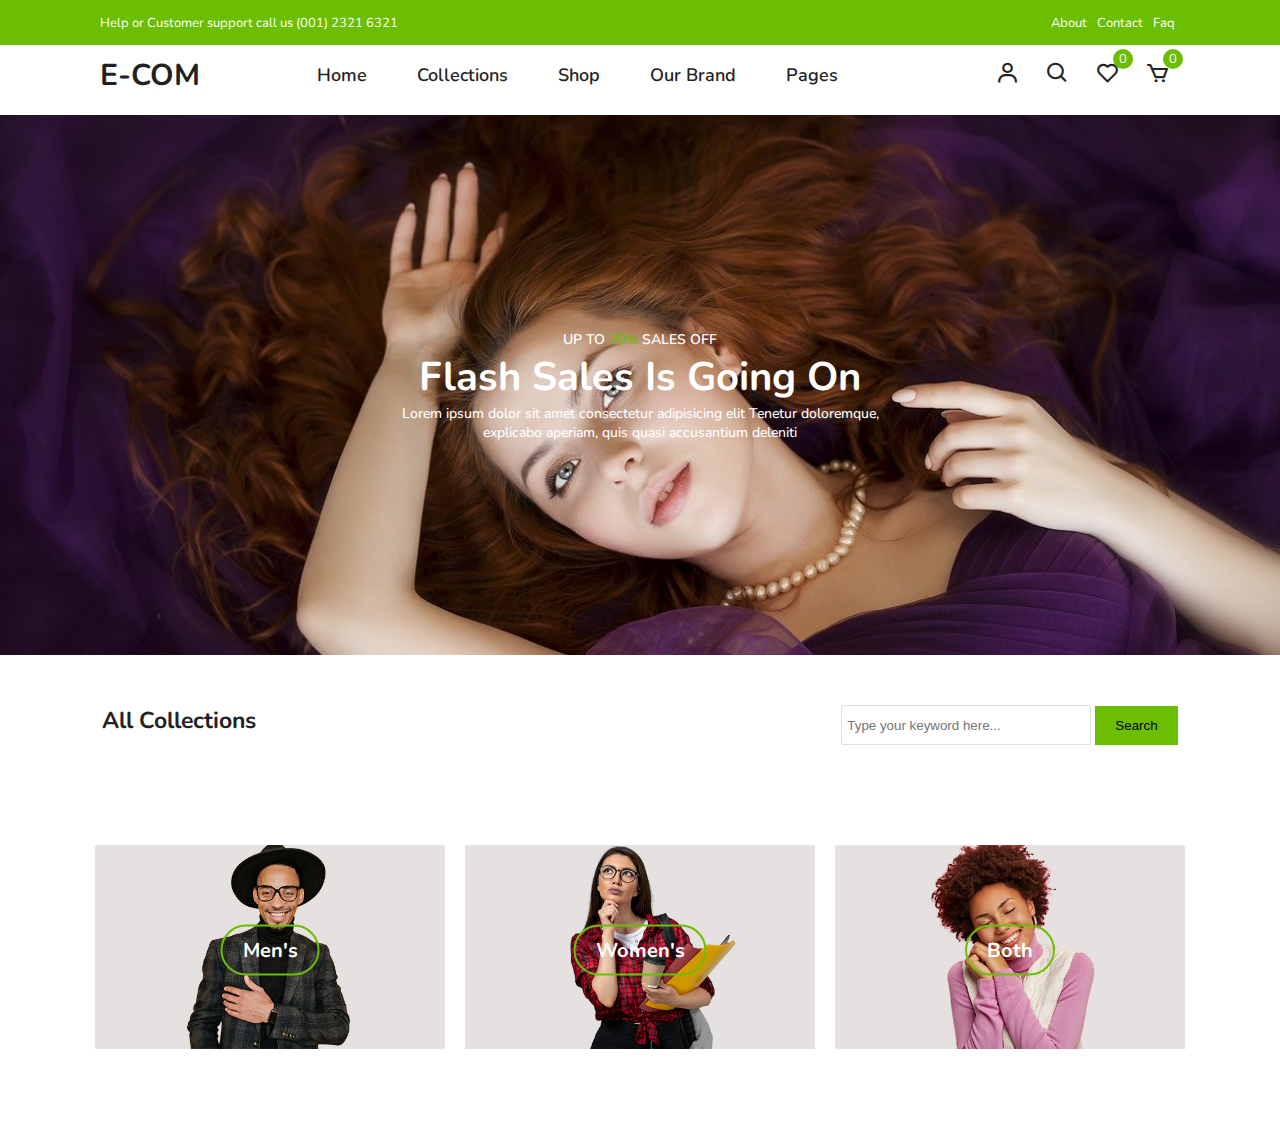
<file: pages/collection.html>
<!DOCTYPE html>
<html lang="en">
  <head>
    <meta charset="UTF-8" />
    <meta http-equiv="X-UA-Compatible" content="IE=edge" />
    <meta name="viewport" content="width=device-width, initial-scale=1.0" />

    <!-- Boxicons -->
    <link
      href="https://unpkg.com/boxicons@2.0.7/css/boxicons.min.css"
      rel="stylesheet"
    />
    <!-- Custom StyleSheet -->
    <link rel="stylesheet" href="../css/style.css"/>
    <title>Shop Pages || design using HTML || CSS || Javascript</title>
    <style>
      .header{
        min-height: 0;
      }
      .nav-center .nav-link a {
        color: #222;
      }
      .navigation .nav-center .logo{
        color: #222;
      }
      .cross-icon {
        color: #222;
      }
      .icon a {
        color: #222;
      }
      .icon {
        color: #222;
      }
      .hamburger {
        color: #222;
      }
    </style>
  </head>
  <body>
    <!-- Header  -->
    <header class="header" id="header">
      <!-- top nav  -->
      <div class="top-nav">
        <div class="container d-flex">
          <p>Help or Customer support call us (001) 2321 6321</p>
          <ul class="d-flex">
            <li><a href="">About</a></li>
            <li><a href="">Contact</a></li>
            <li><a href="">Faq</a></li>
          </ul>
        </div>
      </div>

      <!-- Navigation  -->
      <div class="navigation">
        <div class="nav-center container d-flex">
          <a href="../index.html" class="logo"><h2>E-COM</h2></a>
          <ul class="nav-link d-flex">
            <li class="nav-item"><a href="../index.html">Home</a></li>
            <li class="nav-item"><a href="./collection.html">Collections</a></li>            
            <li class="nav-item"><a href="./shop.html">Shop</a></li>
            <li class="nav-item"><a href="./about.html">Our Brand</a></li>
            <li class="nav-item"><a href="./contact.html">Pages</a></li>

            <!-- Mobile icons  -->

            <div class="cross-icon">
              <i class='bx bx-x'></i>
            </div>
            <li class="icons d-flex">
              <a href="./pages/login.html" class="icon"><i class="bx bx-user"></i></a>
              <div class="icon">
                  <a href="javascript:void(0)"><i class="bx bx-search"></i></a>
                </div>
                <div class="icon">
                  <a href="./pages/wishlist.html"><i class="bx bx-heart"></i></a>
                  <span class="d-flex">0</span>
                </div>
                <div class="icon">
                  <a href="./pages/cart.html"><i class="bx bx-cart"></i></a>
                  <span class="d-flex">0</span>
                </div>
            </li>
          </ul>

          <!-- Right side icons for desktop  -->
          <div class="icons d-flex">
            <div class="hide-nav d-flex">
              <a href="./pages/login.html" class="icon"><i class="bx bx-user"></i></a>
              <div class="icon">
                  <a href="javascript:void(0)"><i class="bx bx-search"></i></a>
                </div>
                <div class="icon">
                  <a href="./pages/wishlist.html"><i class="bx bx-heart"></i></a>
                  <span class="d-flex">0</span>
                </div>
                <div class="icon">
                  <a href="./pages/cart.html"><i class="bx bx-cart"></i></a>
                  <span class="d-flex">0</span>
                </div>
            </div>
              <!-- Humbarger -->

              <div class="hamburger">
                <!-- <i class="bx bx-menu-alt-left"></i> -->
                <i class='bx bx-menu'></i>
              </div>
          </div>
        </div>
      </div>
    </header>

    <!-- Top promotion seciton  -->

    <section class="promo" style="background-image: url('../images/woman.jpg'); background-repeat: no-repeat; background-size: cover; background-position: center; background-attachment: fixed; background-color: green;">
      <div class="promo-text container">
        <span>Up to <span class="color">70%</span> sales off</span>
        <h1>Flash sales is going on</h1>
        <p>Lorem ipsum dolor sit amet consectetur adipisicing elit Tenetur doloremque, <br> explicabo aperiam, quis quasi accusantium deleniti</p>
      </div>
    </section>

    <!-- Collection top part  -->
    <section class="section new-arrival">
      <div class="top-text">
        <div class="left-text">
          <h4>All Collections</h4>
        </div>
        <div class="right-sort">
          <div class="search-box">
            <input type="search" id="" placeholder="Type your keyword here...">
            <button type="submit">Search</button>
          </div>
        </div>
      </div>
      
      <!-- collection list -->

      <div class="products-container">
        <div class="collections container">
          <div class="collection">
            <a href="">
              <img class="scale" src="../images/cat1.jpg" alt="">
              <div class="collection-info">
              <h1>Men's</h1>
            </div>
            </a>
          </div>
          <div class="collection">
            <a href="">
              <img class="scale" src="../images/cat2.jpg" alt="">
              <div class="collection-info">
              <h1>women's</h1>
            </div>
            </a>
          </div>
          <div class="collection">
            <a href="">
              <img class="scale" src="../images/cat3.jpg" alt="">
              <div class="collection-info">
              <h1 class="after">both</h1>
            </div>
            </a>
          </div>
        </div>
        
      </div>
    </section>
    
  </body>
  <script src="../js/index.js"></script>
</html>
</file>
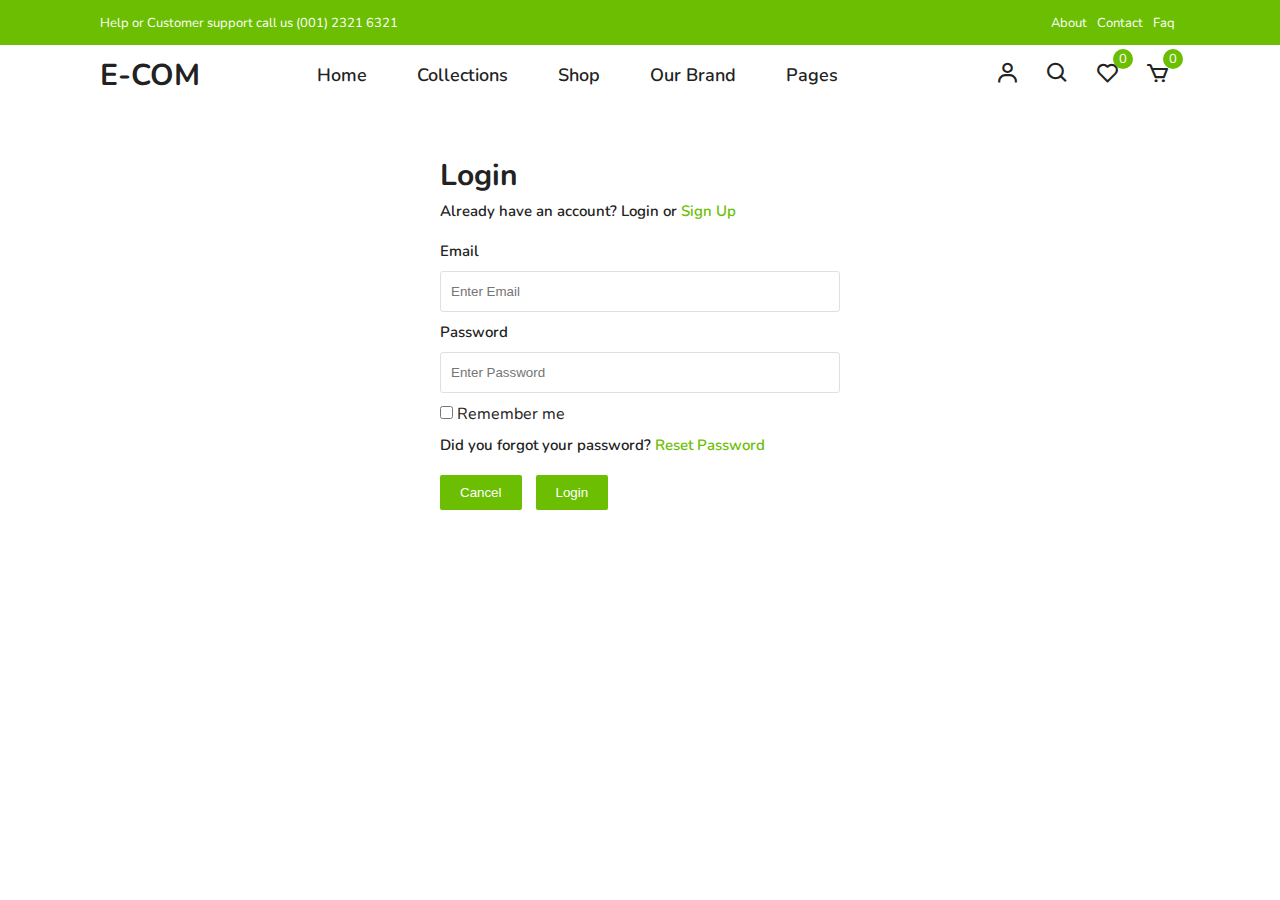
<file: pages/login.html>
<!DOCTYPE html>
<html lang="en">
  <head>
    <meta charset="UTF-8" />
    <meta http-equiv="X-UA-Compatible" content="IE=edge" />
    <meta name="viewport" content="width=device-width, initial-scale=1.0" />

    <!-- Boxicons -->
    <link
      href="https://unpkg.com/boxicons@2.0.7/css/boxicons.min.css"
      rel="stylesheet"
    />
    <!-- Custom StyleSheet -->
    <link rel="stylesheet" href="../css/style.css"/>
    <title>Shop Pages || design using HTML || CSS || Javascript</title>
    <style>
      .header{
        min-height: 0;
      }
      .nav-center .nav-link a {
        color: #222;
      }
      .navigation .nav-center .logo{
        color: #222;
      }
      .cross-icon {
        color: #222;
      }
      .icon a {
        color: #222;
      }
      .icon {
        color: #222;
      }
      .hamburger {
        color: #222;
      }
    </style>
  </head>
  <body>
    <!-- Header  -->
    <header class="header" id="header">
      <!-- top nav  -->
      <div class="top-nav">
        <div class="container d-flex">
          <p>Help or Customer support call us (001) 2321 6321</p>
          <ul class="d-flex">
            <li><a href="">About</a></li>
            <li><a href="">Contact</a></li>
            <li><a href="">Faq</a></li>
          </ul>
        </div>
      </div>

      <!-- Navigation  -->
      <div class="navigation">
        <div class="nav-center container d-flex">
          <a href="../index.html" class="logo"><h2>E-COM</h2></a>
          <ul class="nav-link d-flex">
            <li class="nav-item"><a href="../index.html">Home</a></li>
            <li class="nav-item"><a href="./collection.html">Collections</a></li>            
            <li class="nav-item"><a href="./shop.html">Shop</a></li>
            <li class="nav-item"><a href="./about.html">Our Brand</a></li>
            <li class="nav-item"><a href="./contact.html">Pages</a></li>

            <!-- Mobile icons  -->

            <div class="cross-icon">
              <i class='bx bx-x'></i>
            </div>
            <li class="icons d-flex">
              <a href="./login.html" class="icon"><i class="bx bx-user"></i></a>
              <div class="icon">
                  <a href="javascript:void(0)"><i class="bx bx-search"></i></a>
                </div>
                <div class="icon">
                  <a href="./wishlist.html"><i class="bx bx-heart"></i></a>
                  <span class="d-flex">0</span>
                </div>
                <div class="icon">
                  <a href="./cart.html"><i class="bx bx-cart"></i></a>
                  <span class="d-flex">0</span>
                </div>
            </li>
          </ul>

          <!-- Right side icons for desktop  -->
          <div class="icons d-flex">
            <div class="hide-nav d-flex">
              <a href="./pages/login.html" class="icon"><i class="bx bx-user"></i></a>
              <div class="icon">
                  <a href="javascript:void(0)"><i class="bx bx-search"></i></a>
                </div>
                <div class="icon">
                  <a href="./pages/wishlist.html"><i class="bx bx-heart"></i></a>
                  <span class="d-flex">0</span>
                </div>
                <div class="icon">
                  <a href="./pages/cart.html"><i class="bx bx-cart"></i></a>
                  <span class="d-flex">0</span>
                </div>
            </div>
              <!-- Humbarger -->

              <div class="hamburger">
                <!-- <i class="bx bx-menu-alt-left"></i> -->
                <i class='bx bx-menu'></i>
              </div>
          </div>
        </div>
      </div>
    </header>

    <section class="contact container">
      <div class="contact-area">
        <h1>Login</h1>
        <p>Already have an account? Login or <a href="./signup.html">Sign Up</a></p>
        <form action="#" method="POST">
          <div class="input-container">
            <label for="email">Email</label>
            <input type="email" name="email" id="email" placeholder="Enter Email">
          </div>
          <div class="input-container">
            <label for="password">Password</label>
            <input type="password" name="Password" id="password" placeholder="Enter Password">
          </div>
          <div class="select-container">
            <input type="checkbox" name="checkbox" id="checkbox">
            <label for="checkbox">Remember me</label>
          </div>
          <div class="terms-container">
            <p>Did you forgot your password? <a href="">Reset Password</a></p>
          </div>
          <div class="btn-container">
            <input type="reset" id="calcel" value="Cancel">
             <input type="submit" id="submit" value="Login">
          </div>
        </form>
      </div>
    </section>
  </body>
  <script src="../js/index.js"></script>
</html>
</file>
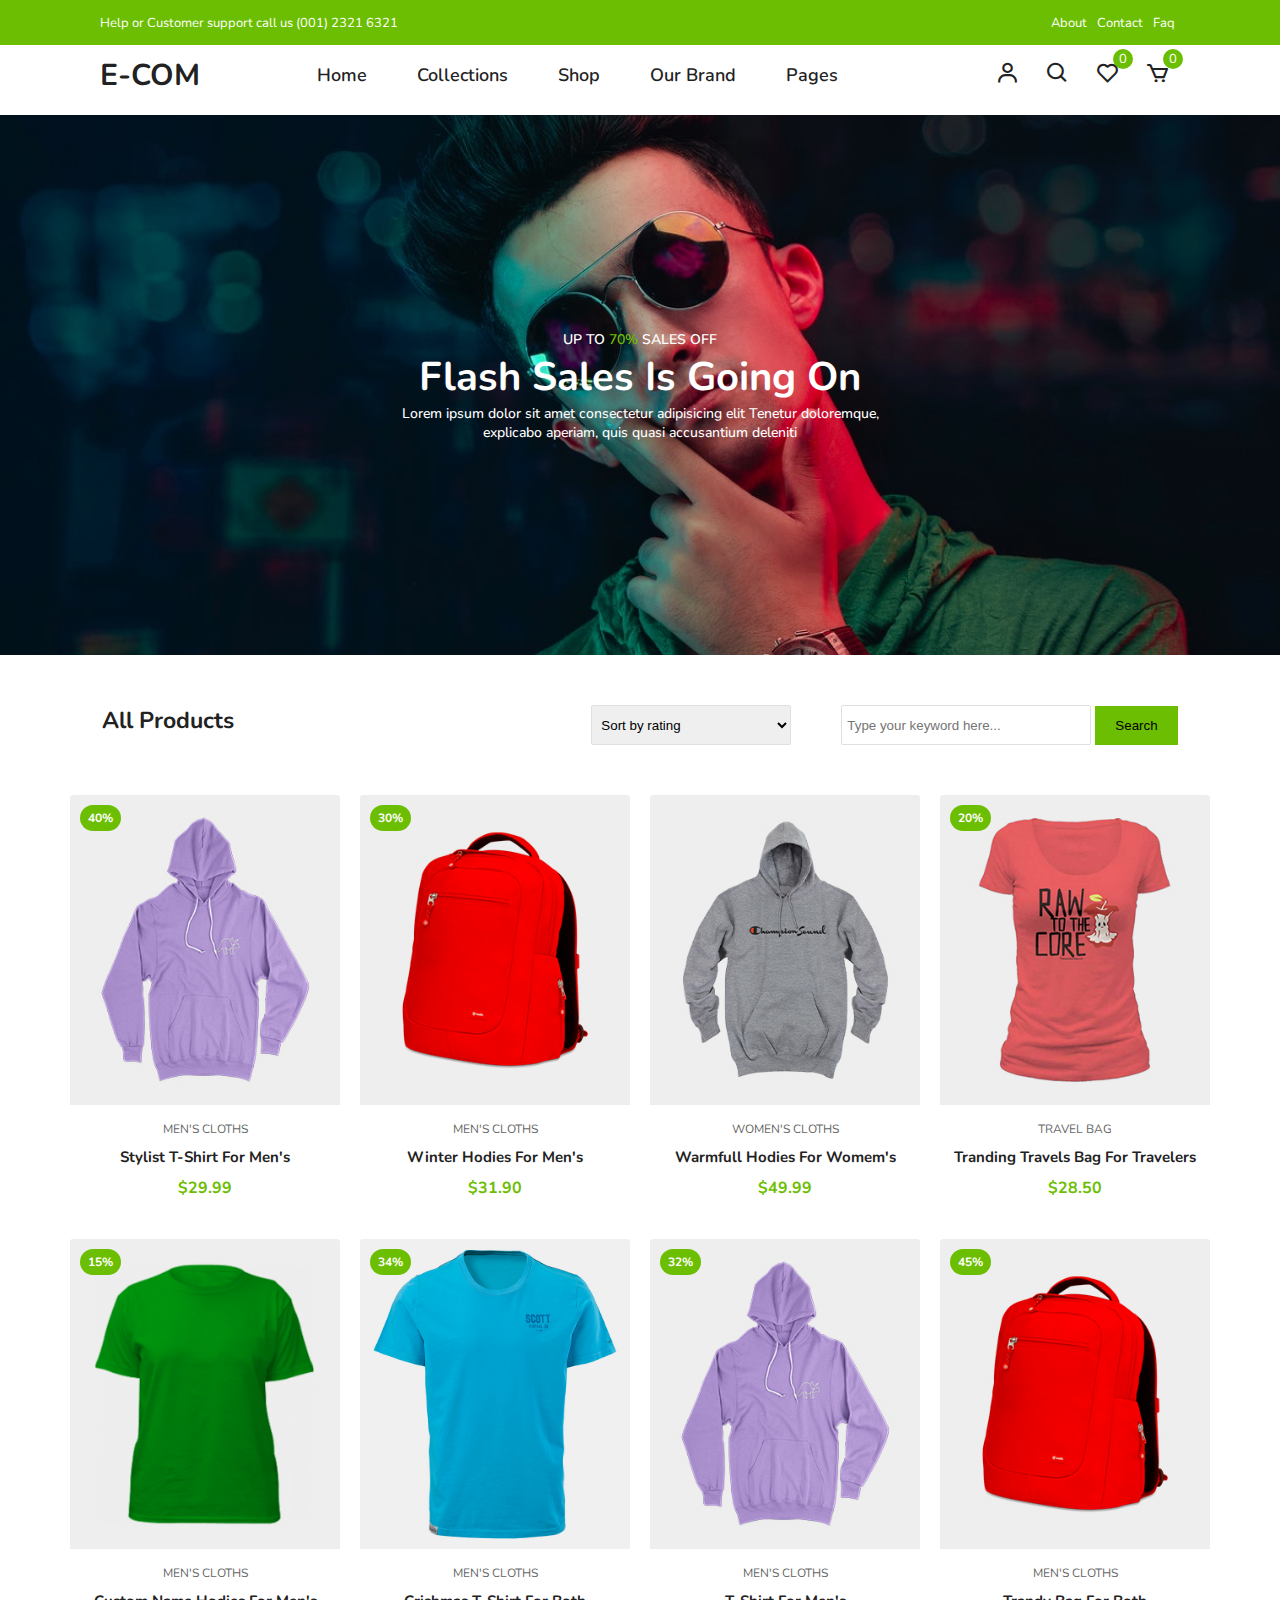
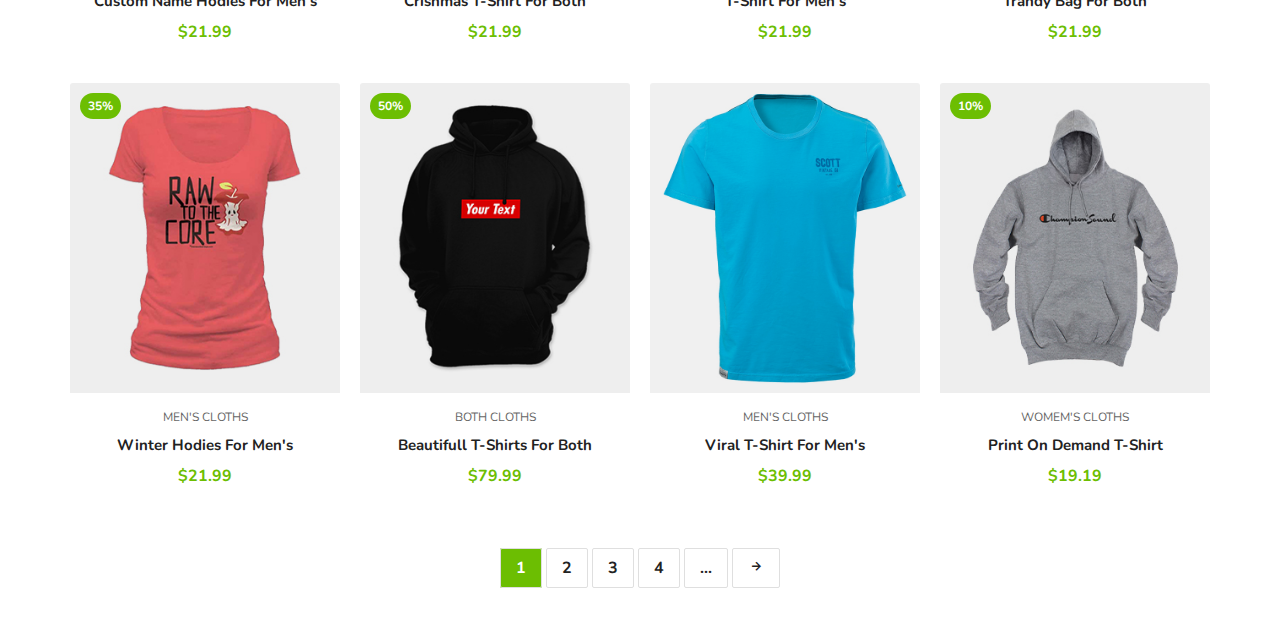
<file: pages/shop.html>
<!DOCTYPE html>
<html lang="en">
  <head>
    <meta charset="UTF-8" />
    <meta http-equiv="X-UA-Compatible" content="IE=edge" />
    <meta name="viewport" content="width=device-width, initial-scale=1.0" />

    <!-- Boxicons -->
    <link
      href="https://unpkg.com/boxicons@2.0.7/css/boxicons.min.css"
      rel="stylesheet"
    />
    <!-- Custom StyleSheet -->
    <link rel="stylesheet" href="../css/style.css"/>
    <title>Shop Pages || design using HTML || CSS || Javascript</title>
    <style>
      .header{
        min-height: 0;
      }
      .nav-center .nav-link a {
        color: #222;
      }
      .navigation .nav-center .logo{
        color: #222;
      }
      .cross-icon {
        color: #222;
      }
      .icon a {
        color: #222;
      }
      .icon {
        color: #222;
      }
      .hamburger {
        color: #222;
      }
    </style>
  </head>
  <body>
    <!-- Header  -->
    <header class="header" id="header">
      <!-- top nav  -->
      <div class="top-nav">
        <div class="container d-flex">
          <p>Help or Customer support call us (001) 2321 6321</p>
          <ul class="d-flex">
            <li><a href="">About</a></li>
            <li><a href="">Contact</a></li>
            <li><a href="">Faq</a></li>
          </ul>
        </div>
      </div>

      <!-- Navigation  -->
      <div class="navigation">
        <div class="nav-center container d-flex">
          <a href="../index.html" class="logo"><h2>E-COM</h2></a>
          <ul class="nav-link d-flex">
            <li class="nav-item"><a href="../index.html">Home</a></li>
            <li class="nav-item"><a href="./collection.html">Collections</a></li>            
            <li class="nav-item"><a href="./shop.html">Shop</a></li>
            <li class="nav-item"><a href="./about.html">Our Brand</a></li>
            <li class="nav-item"><a href="./contact.html">Pages</a></li>

            <!-- Mobile icons  -->

            <div class="cross-icon">
              <i class='bx bx-x'></i>
            </div>
            <li class="icons d-flex">
              <a href="./pages/login.html" class="icon"><i class="bx bx-user"></i></a>
              <div class="icon">
                  <a href="javascript:void(0)"><i class="bx bx-search"></i></a>
                </div>
                <div class="icon">
                  <a href="./pages/wishlist.html"><i class="bx bx-heart"></i></a>
                  <span class="d-flex">0</span>
                </div>
                <div class="icon">
                  <a href="./pages/cart.html"><i class="bx bx-cart"></i></a>
                  <span class="d-flex">0</span>
                </div>
            </li>
          </ul>

          <!-- Right side icons for desktop  -->
          <div class="icons d-flex">
            <div class="hide-nav d-flex">
              <a href="./pages/login.html" class="icon"><i class="bx bx-user"></i></a>
              <div class="icon">
                  <a href="javascript:void(0)"><i class="bx bx-search"></i></a>
                </div>
                <div class="icon">
                  <a href="./pages/wishlist.html"><i class="bx bx-heart"></i></a>
                  <span class="d-flex">0</span>
                </div>
                <div class="icon">
                  <a href="./pages/cart.html"><i class="bx bx-cart"></i></a>
                  <span class="d-flex">0</span>
                </div>
            </div>
              <!-- Humbarger -->

              <div class="hamburger">
                <!-- <i class="bx bx-menu-alt-left"></i> -->
                <i class='bx bx-menu'></i>
              </div>
          </div>
        </div>
      </div>
    </header>

    <!-- Top promotion seciton  -->

    <section class="promo">
      <div class="promo-text container">
        <span>Up to <span class="color">70%</span> sales off</span>
        <h1>Flash sales is going on</h1>
        <p>Lorem ipsum dolor sit amet consectetur adipisicing elit Tenetur doloremque, <br> explicabo aperiam, quis quasi accusantium deleniti</p>
      </div>
    </section>

    <!-- New arivals products section  -->
    <section class="section new-arrival">
      <div class="top-text">
        <div class="left-text">
          <h4>All Products</h4>
        </div>
        <div class="right-sort">
          <select name="sort"id="sort">
            <option value="sort by value">Sort by defualt</option>
            <option value="sort by value">Sort by price</option>
            <option value="sort by value" selected>Sort by rating</option>
            <option value="sort by value">Sort by selling</option>
            <option value="sort by value">Sort by popularity</option>
          </select>

          <div class="search-box">
            <input type="search" id="" placeholder="Type your keyword here...">
            <button type="submit">Search</button>
          </div>
        </div>
      </div>
      
      <!-- products part -->

      <div class="products-container">
        <div class="product">
          <div class="product-overlay">
            <a href="./pages/product.html" class="product-thum">
              <img src="../images/product-3.jpg" alt="">
            </a>
          </div>
          <div class="product-info">
            <span>Men's cloths</span>
            <a href="./pages/product.html">
              stylist t-shirt for men's
            </a>
            <h4>$29.99</h4>
          </div>

          <span class="discount">40%</span>

            <!-- hover icons  -->
          
            <ul class="icons">
              <li> <i class="bx bx-heart"></i></li>
              <li> <i class="bx bx-search"></i></li>
              <li> <i class="bx bx-cart"></i></li>
            </ul>
        </div>
        <div class="product">
          <div class="product-overlay">
            <a href="./pages/product.html" class="product-thum">
                <img src="../images/product-2.jpg" alt="">
            </a>
          </div>
          <div class="product-info">
            <span>Men's cloths</span>
            <a href="./pages/product.html">
              winter hodies for men's
            </a>
            <h4>$31.90</h4>
          </div>
          <span class="discount">30%</span>
            <!-- hover icons  -->
          
            <ul class="icons">
              <li> <i class="bx bx-heart"></i></li>
              <li> <i class="bx bx-search"></i></li>
              <li> <i class="bx bx-cart"></i></li>
            </ul>
        </div>
        <div class="product">
          <div class="product-overlay">
            <a href="./pages/product.html" class="product-thum">
                <img src="../images/product-4.jpg" alt="">
            </a>
          </div>
          <div class="product-info">
            <span>Women's cloths</span>
            <a href="./pages/product.html">
              warmfull hodies for womem's
            </a>
            <h4>$49.99</h4>
          </div>

          <!-- hover icons  -->

          <ul class="icons">
            <li> <i class="bx bx-heart"></i></li>
            <li> <i class="bx bx-search"></i></li>
            <li> <i class="bx bx-cart"></i></li>
          </ul>
        </div>
        <div class="product">
          <div class="product-overlay">
            <a href="./pages/product.html" class="product-thum">
                <img src="../images/product-1.jpg" alt="">
            </a>
          </div>
          <div class="product-info">
            <span>travel bag</span>
            <a href="./pages/product.html">
              tranding travels bag for travelers
            </a>
            <h4>$28.50</h4>
          </div>
          <span class="discount">20%</span>
            <!-- hover icons  -->
          
            <ul class="icons">
              <li> <i class="bx bx-heart"></i></li>
              <li> <i class="bx bx-search"></i></li>
              <li> <i class="bx bx-cart"></i></li>
            </ul>
        </div>
        <div class="product">
          <div class="product-overlay">
            <a href="./pages/product.html" class="product-thum">
                <img src="../images/product-6.jpg" alt="">
            </a>
          </div>
          <div class="product-info">
            <span>Men's cloths</span>
            <a href="./pages/product.html">
              custom name hodies for men's
            </a>
            <h4>$21.99</h4>
          </div>
          <span class="discount">15%</span>
            <!-- hover icons  -->
          
            <ul class="icons">
              <li> <i class="bx bx-heart"></i></li>
              <li> <i class="bx bx-search"></i></li>
              <li> <i class="bx bx-cart"></i></li>
            </ul>
        </div>
        <div class="product">
          <div class="product-overlay">
            <a href="./pages/product.html" class="product-thum">
                <img src="../images/product-8.jpg" alt="">
            </a>
          </div>
          <div class="product-info">
            <span>Men's cloths</span>
            <a href="./pages/product.html">
              crishmas t-shirt for both
            </a>
            <h4>$21.99</h4>
          </div>
          <span class="discount">34%</span>
            <!-- hover icons  -->
          
            <ul class="icons">
              <li> <i class="bx bx-heart"></i></li>
              <li> <i class="bx bx-search"></i></li>
              <li> <i class="bx bx-cart"></i></li>
            </ul>
        </div>
        <div class="product">
          <div class="product-overlay">
            <a href="./pages/product.html" class="product-thum">
                <img src="../images/product-3.jpg" alt="">
            </a>
          </div>
          <div class="product-info">
            <span>Men's cloths</span>
            <a href="./pages/product.html">
              t-shirt for men's
            </a>
            <h4>$21.99</h4>
          </div>
          <span class="discount">32%</span>
            <!-- hover icons  -->
          
            <ul class="icons">
              <li> <i class="bx bx-heart"></i></li>
              <li> <i class="bx bx-search"></i></li>
              <li> <i class="bx bx-cart"></i></li>
            </ul>
        </div>
        <div class="product">
          <div class="product-overlay">
            <a href="./pages/product.html" class="product-thum">
                <img src="../images/product-2.jpg" alt="">
            </a>
          </div>
          <div class="product-info">
            <span>Men's cloths</span>
            <a href="./pages/product.html">
              trandy bag for both
            </a>
            <h4>$21.99</h4>
          </div>
          <span class="discount">45%</span>
            <!-- hover icons  -->
          
            <ul class="icons">
              <li> <i class="bx bx-heart"></i></li>
              <li> <i class="bx bx-search"></i></li>
              <li> <i class="bx bx-cart"></i></li>
            </ul>
        </div>
        <div class="product">
          <div class="product-overlay">
            <a href="./pages/product.html" class="product-thum">
                <img src="../images/product-1.jpg" alt="">
            </a>
          </div>
          <div class="product-info">
            <span>Men's cloths</span>
            <a href="./pages/product.html">
              winter hodies for men's
            </a>
            <h4>$21.99</h4>
          </div>
          <span class="discount">35%</span>
            <!-- hover icons  -->
          
            <ul class="icons">
              <li> <i class="bx bx-heart"></i></li>
              <li> <i class="bx bx-search"></i></li>
              <li> <i class="bx bx-cart"></i></li>
            </ul>
        </div>
        <div class="product">
          <div class="product-overlay">
            <a href="./pages/product.html" class="product-thum">
                <img src="../images/product-5.jpg" alt="">
            </a>
          </div>
          <div class="product-info">
            <span>both cloths</span>
            <a href="./pages/product.html">
              beautifull t-shirts for both
            </a>
            <h4>$79.99</h4>
          </div>
          <span class="discount">50%</span>
            <!-- hover icons  -->
          
            <ul class="icons">
              <li> <i class="bx bx-heart"></i></li>
              <li> <i class="bx bx-search"></i></li>
              <li> <i class="bx bx-cart"></i></li>
            </ul>
        </div>
        <div class="product">
          <div class="product-overlay">
            <a href="./pages/product.html" class="product-thum">
                <img src="../images/product-8.jpg" alt="">
            </a>
          </div>
          <div class="product-info">
            <span>Men's cloths</span>
            <a href="./pages/product.html">
              viral t-shirt for men's
            </a>
            <h4>$39.99</h4>
          </div>
            <!-- hover icons  -->
          
            <ul class="icons">
              <li> <i class="bx bx-heart"></i></li>
              <li> <i class="bx bx-search"></i></li>
              <li> <i class="bx bx-cart"></i></li>
            </ul>
        </div>
        <div class="product">
          <div class="product-overlay">
            <a href="./pages/product.html" class="product-thum">
                <img src="../images/product-4.jpg" alt="">
            </a>
          </div>
          <div class="product-info">
            <span>womem's cloths</span>
            <a href="./pages/product.html">
              Print on demand t-shirt
            </a>
            <h4>$19.19</h4>
          </div>
          <span class="discount">10%</span>
            <!-- hover icons  -->
          
            <ul class="icons">
              <li> <i class="bx bx-heart"></i></li>
              <li> <i class="bx bx-search"></i></li>
              <li> <i class="bx bx-cart"></i></li>
            </ul>
        </div>
      </div>
      <div class="pagination">
        <a href="javascript:void(0)">1</a>
        <a href="javascript:void(0)">2</a>
        <a href="javascript:void(0)">3</a>
        <a href="javascript:void(0)">4</a>
        <a href="javascript:void(0)">...</a>
        <a href="javascript:void(0)"><i class="bx bx-right-arrow-alt"></i></a>
      </div>
    </section>
    
  </body>
  <script src="../js/index.js"></script>
</html>
</file>
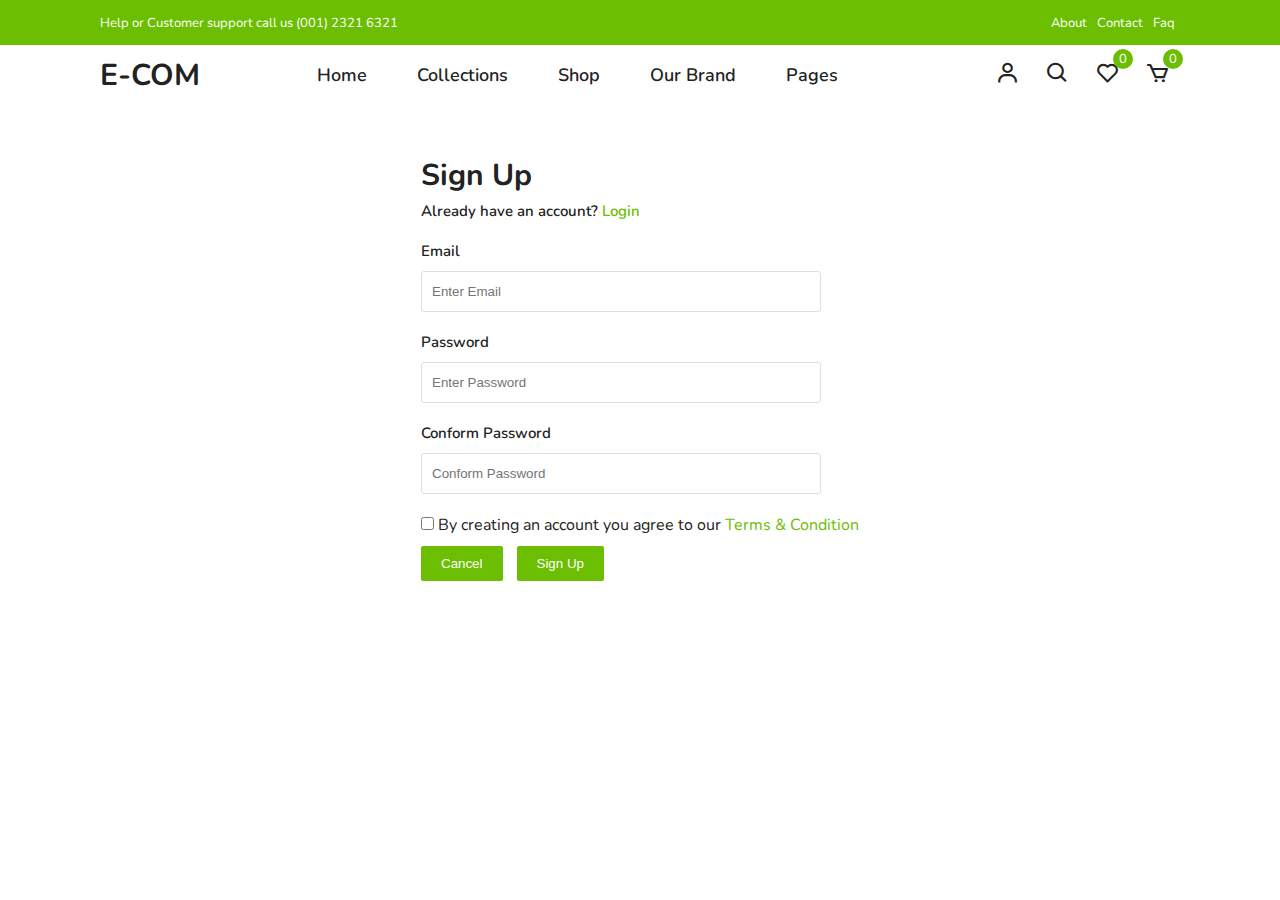
<file: pages/signup.html>
<!DOCTYPE html>
<html lang="en">
  <head>
    <meta charset="UTF-8" />
    <meta http-equiv="X-UA-Compatible" content="IE=edge" />
    <meta name="viewport" content="width=device-width, initial-scale=1.0" />

    <!-- Boxicons -->
    <link
      href="https://unpkg.com/boxicons@2.0.7/css/boxicons.min.css"
      rel="stylesheet"
    />
    <!-- Custom StyleSheet -->
    <link rel="stylesheet" href="../css/style.css"/>
    <title>Sign Up</title>
    <style>
      .header{
        min-height: 0;
      }
      .nav-center .nav-link a {
        color: #222;
      }
      .navigation .nav-center .logo{
        color: #222;
      }
      .cross-icon {
        color: #222;
      }
      .icon a {
        color: #222;
      }
      .icon {
        color: #222;
      }
      .hamburger {
        color: #222;
      }
    </style>
  </head>
  <body>
    <!-- Header  -->
    <header class="header" id="header">
      <!-- top nav  -->
      <div class="top-nav">
        <div class="container d-flex">
          <p>Help or Customer support call us (001) 2321 6321</p>
          <ul class="d-flex">
            <li><a href="">About</a></li>
            <li><a href="">Contact</a></li>
            <li><a href="">Faq</a></li>
          </ul>
        </div>
      </div>

      <!-- Navigation  -->

      <div class="navigation">
        <div class="nav-center container d-flex">
          <a href="../index.html" class="logo"><h2>E-COM</h2></a>
          <ul class="nav-link d-flex">
            <li class="nav-item"><a href="../index.html">Home</a></li>
            <li class="nav-item"><a href="./collection.html">Collections</a></li>            
            <li class="nav-item"><a href="./shop.html">Shop</a></li>
            <li class="nav-item"><a href="./about.html">Our Brand</a></li>
            <li class="nav-item"><a href="./contact.html">Pages</a></li>

            <!-- Mobile icons  -->

            <div class="cross-icon">
              <i class='bx bx-x'></i>
            </div>
            <li class="icons d-flex">
              <a href="./login.html" class="icon"><i class="bx bx-user"></i></a>
              <div class="icon">
                  <a href="javascript:void(0)"><i class="bx bx-search"></i></a>
                </div>
                <div class="icon">
                  <a href="./wishlist.html"><i class="bx bx-heart"></i></a>
                  <span class="d-flex">0</span>
                </div>
                <div class="icon">
                  <a href="./cart.html"><i class="bx bx-cart"></i></a>
                  <span class="d-flex">0</span>
                </div>
            </li>
          </ul>

          <!-- Right side icons for desktop  -->
          <div class="icons d-flex">
            <div class="hide-nav d-flex">
              <a href="./login.html" class="icon"><i class="bx bx-user"></i></a>
              <div class="icon">
                  <a href="javascript:void(0)"><i class="bx bx-search"></i></a>
                </div>
                <div class="icon">
                  <a href="./wishlist.html"><i class="bx bx-heart"></i></a>
                  <span class="d-flex">0</span>
                </div>
                <div class="icon">
                  <a href="./cart.html"><i class="bx bx-cart"></i></a>
                  <span class="d-flex">0</span>
                </div>
            </div>
              <!-- Humbarger -->

              <div class="hamburger">
                <!-- <i class="bx bx-menu-alt-left"></i> -->
                <i class='bx bx-menu'></i>
              </div>
          </div>
        </div>
      </div>
    </header>

    <section class="contact container">
      <div class="contact-area">
        <h1>Sign Up</h1>
        <p>Already have an account? <a href="./login.html">Login</a></p>
        <form action="#" method="POST" id="form">
          <div class="input-container">
            <label for="email">Email</label>
            <input type="text" name="email" id="email" placeholder="Enter Email">
            <p id="emailValidation"></p>
          </div>
          <div class="input-container">
            <label for="password">Password</label>
            <input type="password" name="Password" id="password" placeholder="Enter Password">
            <p id="passwordStrnth"></p>
          </div>
          <div class="input-container">
            <label for="repeatPassword">Conform Password</label>
            <input type="password" name="email" id="repeatPassword" placeholder="Conform Password">
            <p id="matchPassword"></p>
          </div>
          <div class="select-container">
            <input type="checkbox" name="checkbox" id="checkbox">
            <label for="checkbox">By creating an account you agree to our <a href="">Terms & Condition</a></label>
          </div>
          <div class="btn-container">
            <input type="reset" id="calcel" value="Cancel">
             <input type="submit" id="submit" value="Sign Up">
          </div>
        </form>
      </div>
    </section>
  </body>
  <script src="../js/index.js"></script>
</html>
</file>
<file: css/style.css>
/* Fonts */
@import url('https://fonts.googleapis.com/css2?family=Nunito:ital,wght@0,400;0,600;0,700;1,300&display=swap');

/* Color Variables */
:root {
  --white: #fff;
  --black: #222;
  --green: #6cbe02;
  --grey1: #f0f0f0;
  --grey2: #e9d7d3;
}

/* Basic Reset */
*,
*::before,
*::after {
  margin: 0;
  padding: 0;
  box-sizing: inherit;
}

html {
  box-sizing: border-box;
  font-size: 62.5%;
}

body {
  font-family: 'Nunito', sans-serif;
  font-size: 1.6rem;
  background-color: var(--white);
  color: var(--black);
  font-weight: 400;
  font-style: normal;
}

a {
  text-decoration: none;
  color: var(--black);
}

li {
  list-style: none;
}

.container {
  max-width: 114rem;
  margin: 0 auto;
  padding: 0 3rem;
}

.d-flex {
  display: flex;
  align-items: center;
}

/* Header  */

.header{
  position: relative;
  min-height: 100vh;
  overflow-y: hidden;
  color: var(--white)
}
.top-nav{
  background-color: var(--green);
  font-size: 1.3rem;
  color: var(--white);
}
.top-nav div {
  justify-content: space-between;
  height: 4.5rem;
}
.top-nav a{
  padding: 0 .5rem;
  color: var(--white);
}

/* Navigation  */

.navigation {
  height: 6rem;
  line-height: 6rem;
}
.nav-center {
  justify-content: space-between;
}

/* nav licons  */

.nav-center .nav-item:not(:last-child) {
  margin-right: 3rem;
}
.nav-center .nav-link a {
  font-size: 1.8rem;
  font-weight: 600;
  padding: 1rem;
  color: var(--white);
}
.nav-center .nav-link a:hover{
  color: var(--green);
  transition: .3s;
}

/* icons  */

.icon{
  font-size: 2.5rem;
  padding: 0 1rem;
  color: var(--grey2);
  position: relative;
  transition: all .3s ease-in-out;
}
.icon:hover{
  color: var(--green)
}
.icon:not(:last-child) {
  margin-right: 0.5rem;
}
.icon a {
  color: var(--white);
  transition: all .3s ease-in-out;
}
.icon a:hover{
  color: var(--green);
}
.icon span{
  position: absolute;
  top: 3px;
  right: -3px;
  background-color: var(--green);
  color: var(--white);
  font-size: 1.3rem;
  height: 2rem;
  width: 2rem;
  justify-content: center;
  border-radius: 50%;
}
.nav-link .icons {
  display: none;
}
.hamburger {
  font-size: 46rem;
  color: var(--white);
  cursor: pointer;
  margin-left: 2rem;
  display: none;
}
.cross-icon {
  display: none;
  color: var(--black);
}
.navigation .nav-center .logo{
  color: var(--white);
  font-size: 2rem;
  font-weight: 700;
}

/* Media quires for mobile menu  */
@media (max-width : 992px) {
  .nav-link {
    position: fixed;
    top: 0;
    left: 0;
    flex-direction: column;
    align-items: flex-start;
    box-shadow: 5px 5px 10px rgba(0, 0, 0, 0.2);
    background-color: var(--white);
    height: 100%;
    max-width: 35rem;
    width: 100%;
    z-index: 100;
    transition: all .5s ease-in-out;
  }
  .nav-center .nav-link a{
    color: var(--black)
  }
  .cross-icon{
    display: block;
  }
  .nav-link .nav-item{
    margin: 0 0 1rem;
    width: 100%;
  }
  .nav-link {
    display: none;
    font-size: 2rem;
    color: var(--black);
  }
  .hamburger {
    display: block;
    font-size: 3rem;
  }
  .nav-link .icons {
    display: flex;
  }
  .cross-icon {
    position: absolute;
    top: 15px;
    right: 20px;
    font-size: 3rem;
  }
  .hide-nav{
    display: none;
  }
  .top-nav div {
    justify-content: center;
    height: 3rem;
  }
  .navigation {
    line-height: 5rem;
  }
  .top-nav {
    padding: 1rem 0;
  }
}

/* hero area  */

.hero {
  margin: 0 4rem;
  overflow: hidden;
}
.hero-container {
  display: flex;
  align-items: center;
  justify-content: flex-start;
  height: 90vh;
  margin-top: 3rem;
}
.hero .center .left .right{
  display: flex;
  align-items: center;
  justify-content: center;
}
.hero img{
  width: 100%;
  height: 100%;
  object-fit: cover;
}
.hero .left h1{
  font-size: 4rem;
  font-weight: 700;
}
.hero .left span{
  font-size: 1.8rem;
  margin-bottom: 12rem;
  font-weight: 600;
}
.hero .left p{
  font-size: 1.6rem;
  margin-bottom: 3rem;
}
.hero-btn{
  font-size: 1.8rem;
  padding: 1.5rem 2rem;
  border: 2px solid var(--green);
  color: var(--white);
  border-radius: 3px;
  transition: all .4s ease-in-out;
}
.hero-btn:hover{
  background-color: var(--green);
}


/* Media quires for hero area  */

@media (max-width: 768px) {
  .hero {
    margin: 0;
  }
  .hero-container {
    margin-top: 0;
  }
  .hero .left h1{
      margin: 1rem 0;
      font-size: 3rem;
  }
}

/* New arrivals  */

.title {
  text-align: center;
  margin: 5rem 0;
}
.title h1{
  font-size: 3rem;
  text-transform: uppercase;
  margin-bottom: 1rem;
  font-weight: 700;
}
.products-container{
  display: flex;
  justify-content: center;
  align-items: center;
  flex-wrap: wrap;
  max-width: 120rem;
  margin: 0 auto;
  padding: 0 2rem;
}
.product{
  position: relative;
  margin: 0 auto;
  margin-bottom: 3rem;
  width: 27rem;
}
.product-thum img{
  width: 100%;
  height: 31rem;
  object-fit: cover;
  transition: all .5s ease-in-out;
}
.product-info {
  padding: 1rem;
  text-align: center;
}
.product-info span{
  display: block;
  font-size: 1.2rem;
  color: #666;
  margin-bottom: 1rem;
  text-transform: uppercase;
}
.product-info a{
  display: block;
  font-size: 1.5rem;
  font-weight: 700;
  text-transform: capitalize;
  margin-bottom: 1rem;
  transition: all .3s ease-in-out;
}
.product-info h4{
  font-weight: 700;
  color: var(--green);
}
.product-info a:hover{
  color: var(--green);
}

/* product hover icon  */

.product .icons {
  position: absolute;
  left: 50%;
  top: 35%;
  transform: translateX(-50%);
  display: flex;
  align-items: center;
}
.product .icons li {
  background-color: var(--white);
  text-align: center;
  padding: 1rem 1.5rem;
  font-size: 2.3rem;
  cursor: pointer;
  transform: translateY(20px);
  opacity: 0;
  visibility: hidden;
  border-radius: 1px;
}
.product .icons li:nth-child(1){
  transition-delay: 0.1s;
}
.product .icons li:nth-child(2){
  transition-delay: 0.2s;
}
.product .icons li:nth-child(3){
  transition-delay: 0.3s;
}
.product:hover .icons li {
  visibility: visible;
  opacity: 1;
  transform: translateY(0px);
}
.product .icons li:not(:last-child) {
  margin-right: 0.5rem;
}
.product .icons li:hover{
  background-color: var(--green);
  color: var(--white);
  transition: 0.1s;
}
.product .product-overlay{
  position: relative;
  overflow: hidden;
  cursor: pointer;
  width: 100%;
  z-index: -1;
  border-radius: 3px;
}
.product .product-overlay::after{
  content: "";
  position: absolute;
  top: 0;
  left: 0;
  width: 100%;
  height: 100%;
  background-color: rgba(0, 0, 0, 0.5);
  opacity: 0;
  transition: all .4s ease-in-out;
  visibility: hidden;
}

.product:hover .product-overlay::after{
  visibility: visible;
  opacity: 1;
}
.product:hover .product-thum img{
  transform: scale(1.1);
}
.discount {
  position: absolute;
  top: 10px;
  left: 10px;
  background-color: var(--green);
  border-radius: 15px;
  font-size: 1.2rem;
  font-weight: 700;
  padding: 0.5rem 0.8rem;
  color: var(--white)
}


/* Media quires for products area  */

@media screen and (max-width: 600px) and (min-width: 450px) {
  .products-container {
    max-width: 100%;
    padding: rem;
  }
  .product {
    width: 40%;
    margin-bottom: 3rem;
  }
}

/* Shop pages css  */

.promo{
  background-image: url('../images/collection-top.jpg');
  background-repeat: no-repeat;
  background-size: cover;
  background-position: center;
  background-attachment: fixed;
  background-color: green;
  height: 60vh;
  color: var(--white);
  display: flex;
  justify-content: flex-start;
  align-items: center;
  margin-top: 1rem;
  text-align: center;
}
.promo-text span {
  font-size: 1.4rem;
  text-transform: uppercase;
  font-weight: 600;
}
.promo-text h1{
  font-size: 4rem;
  font-weight: 700;
  text-transform: capitalize;
}
.promo-text p {
  font-size: 1.4rem;
  font-weight: 500;
}
.color {
  color: var(--green);
}
select {
  width: 20rem;
  height: 4rem;
  border: 1px solid #dfdfdf;
  outline: var(--grey1);
  margin-left: 3rem;
  border-radius: 2px;
  padding: .5rem;
}
.top-text {
  max-width: 84%;
  margin: 5rem auto;
  display: flex;
  justify-content: space-between;
  flex-wrap: wrap;
}
.left-text h4{
  font-size: 2.3rem;
  font-weight: 700;
  text-transform: capitalize;
}
.right-sort{
  display: flex;
  flex-wrap: wrap;
  align-items: center;
  justify-content: space-between;
}
.search-box input{
  width: 25rem;
  height: 4rem;
  border: 1px solid #dfdfdf;
  outline: none;
  margin-left: 5rem;
  border-radius: 2px;
  padding: .5rem;
}
.search-box button {
  padding: 1.2rem 2rem;
  background-color: var(--green);
  transition: all .5s ease-in-out;
  cursor: pointer;
  border: none;
  outline: none;
}
.search-box button:hover{
  background-color: var(--black);
  color: var(--white)

}
.pagination {
  max-width: 84%;
  margin: 3rem auto;
  margin-bottom: 6rem;
  text-align: center;
}
.pagination a{
  padding: 0.8rem 1.5rem;
  border: 1px solid #dfdfdf;
  transition: all .3s ease-in-out;
  border-radius: 2px;
  font-weight: 700;
}
.pagination a:first-child{
  background-color: var(--green);
  color: var(--white);
}
.pagination a:hover {
  background-color: var(--green);
  color: var(--white);
}

/* Media quires for shop page top area  */

@media screen and (max-width: 768px) {
    .right-sort{
      flex-direction: column;
    }
    .top-text {
      flex-direction: column;
      text-align: center;
    }
    .left-text{
      margin-bottom: 4rem;
    }
    .search-box {
      margin-top: 2rem;
    }
    .promo {
      margin-top: 0;
    }
    select {
      width: 25rem;
      height: 4rem;
      border: 1px solid #dfdfdf;
      outline: var(--grey1);
      margin-left: 5rem;
      border-radius: 2px;
      padding: .5rem;
    }
}
@media screen and (max-width: 460px) {
    .search-box button {
      margin-top: 1rem;
      margin-right: 12rem;
    }
    .promo-text span {
      font-size: 1.2rem;
      font-weight: 700;
    }
    .promo-text h1{
      font-size: 3rem;
    }
    .promo-text p {
      font-size: 1.2rem;
    }
}

/* Collection page css */

.collections{
  display: flex;
  justify-content: center;
  align-items: center;
  flex-wrap: wrap;
  max-width: 120rem;
  margin: 5rem auto;
  padding: 0 2rem;
}
.collection {
  position: relative;
  margin: 0 1rem;
  width: 35rem;
  overflow: hidden;
  text-align: center;
  border-radius: 2px;
  margin-bottom: 3rem;
}
.collection img{
  width: 100%;
  object-fit: cover;
  transition: all 1s ease-in-out;
}
.collection-info{
  position: absolute;
  top: 50%; 
  left: 50%;
  transform: translate(-50%, -50%);
}
.collection-info h1{
  font-size: 2rem;
  font-weight: 700;
  text-transform: capitalize;
  border: 2px solid var(--green);
  color: var(--white);
  padding: 1rem 2rem;
  border-radius: 50px;
  transition: all .5s ease-in-out;
}
.collection-info h1:hover{
  background-color: var(--green);
}
.collection:hover .scale{
  transform: scale(1.2);
}

/* Media quires for collection section  */

@media screen and (max-width: 820px) and (min-width: 600px) {
  .collections {
    max-width: 100%;
    padding: rem;
  }
  .collection {
    width: 40%;
    margin-bottom: 3rem;
  }
}

/* Login page css  */

.contact{
  display: flex;
  justify-content: center;
  align-items: center;
  margin: 5rem auto;
}
.contact-area h1{
  font-size: 3rem;
}
.contact-area p{
  font-size: 1.5rem;
  font-weight: 600;
  margin-top: .5rem;
  margin-bottom: 2rem;
}
.contact-area a{
  color: var(--green)
}
.email-container{
  margin: 1rem 0;
}
.input-container label {
  display: block;
  font-size: 1.5rem;
  font-weight: 600;
  margin-top: 1rem;
  margin-bottom: 1rem;
}
.input-container input{
  width: 40rem;
  padding: 1.2rem 1rem;
  border: 1px solid #dfdfdf;
  border-radius: 3px;
  outline: none;
}
.input-container p {
  color: red;
}
.select-container input{
  display: inline-block;
}
.select-container {
  margin: 1rem 0;
}
.btn-container input{
  padding: 1rem 2rem;
  background-color: var(--green);
  color: var(--white);
  text-transform: capitalize;
  margin-right: 1rem;
  border: none;
  outline: none;
  cursor: pointer;
  transition: all .3s ease-in-out;
  border-radius: 2px;
}
.btn-container input:hover {
  background-color: var(--black);
}

/* Media quires for collection section  */

@media screen and (max-width: 450px) {
  .input-container input {
    width: 30rem;
  }
  .contact{
    margin: 1rem 0;
  }
}
</file>
